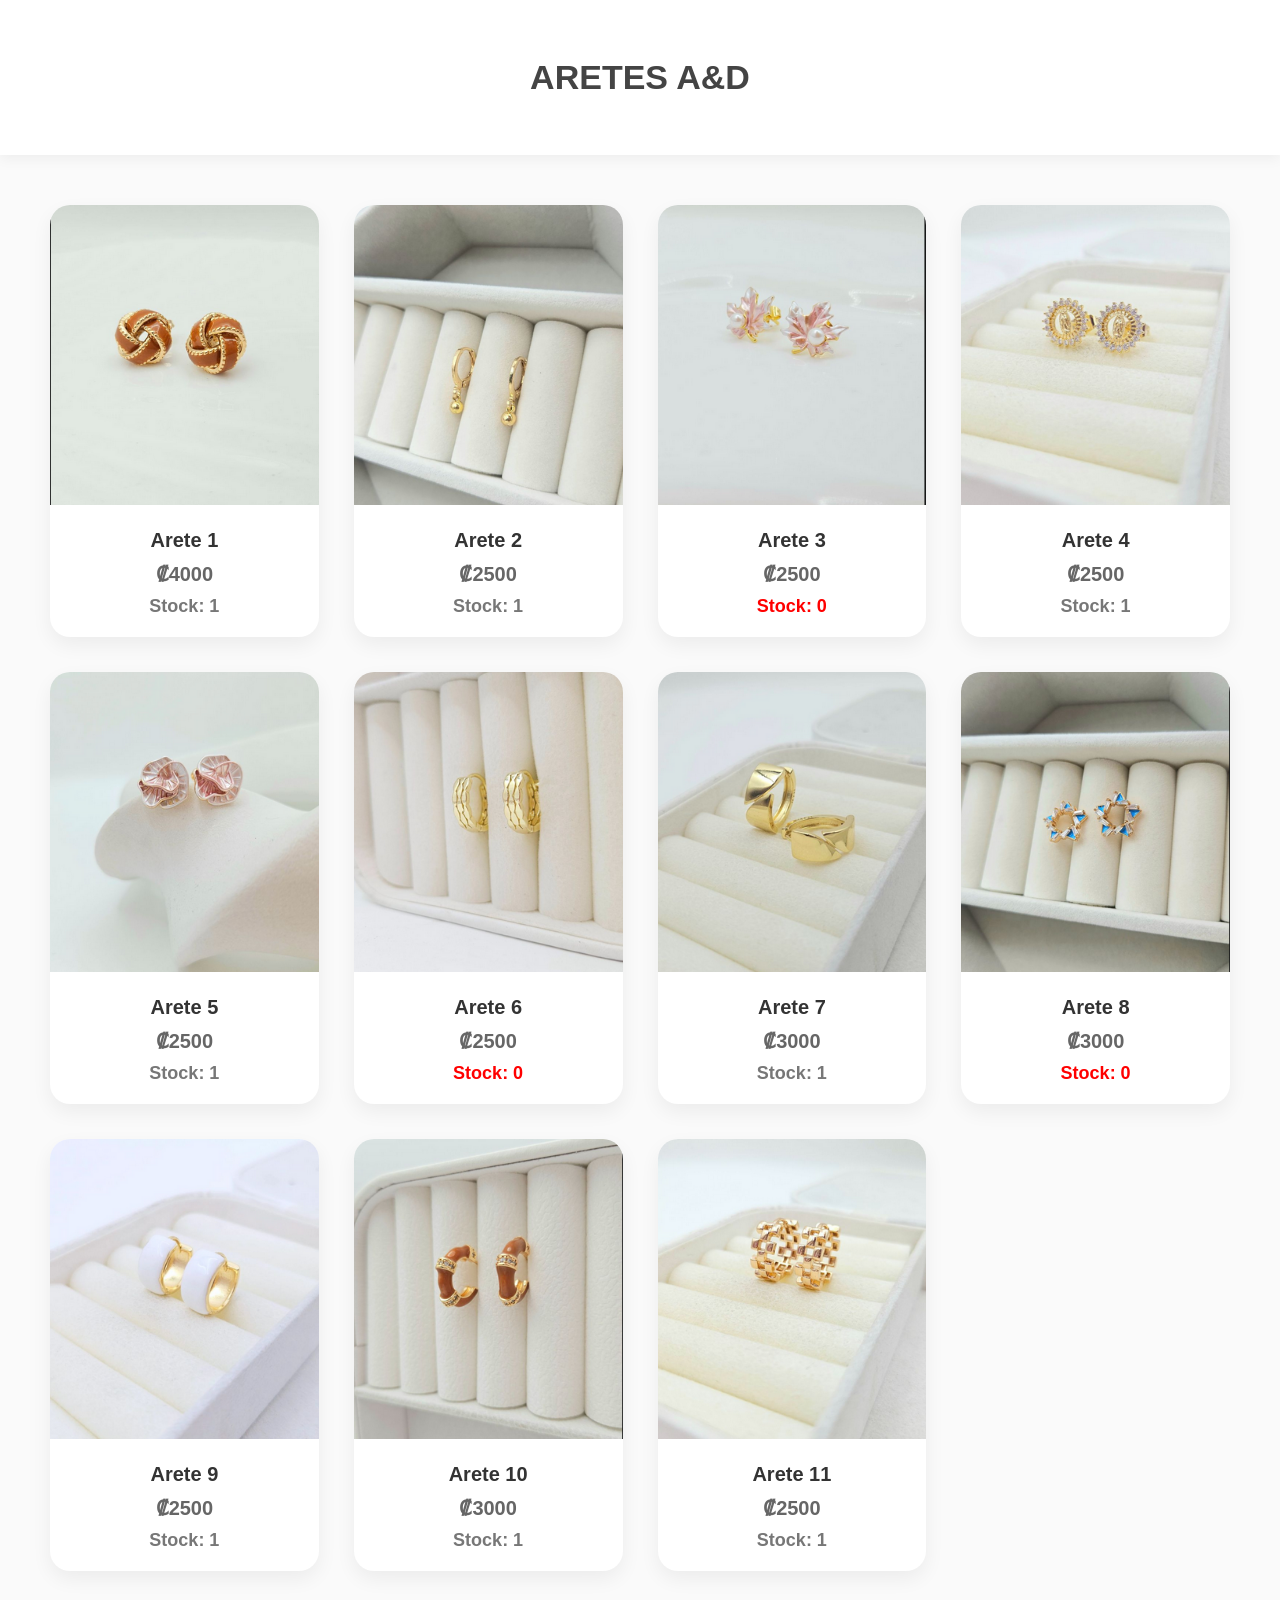
<file: index.html>
<!DOCTYPE html>
<html lang="es">
<head>
    <meta charset="UTF-8">
    <meta name="viewport" content="width=device-width, initial-scale=1.0">
    <title>Aretes A&D</title>
    <link rel="stylesheet" href="CSS/css.css">
</head>
<body>

    <header>
        <h1>ARETES A&D</h1>
    </header>

    <section class="productos" id="productos"></section>

    <script src="Js/js.js"></script>

</body>
</html>
</file>
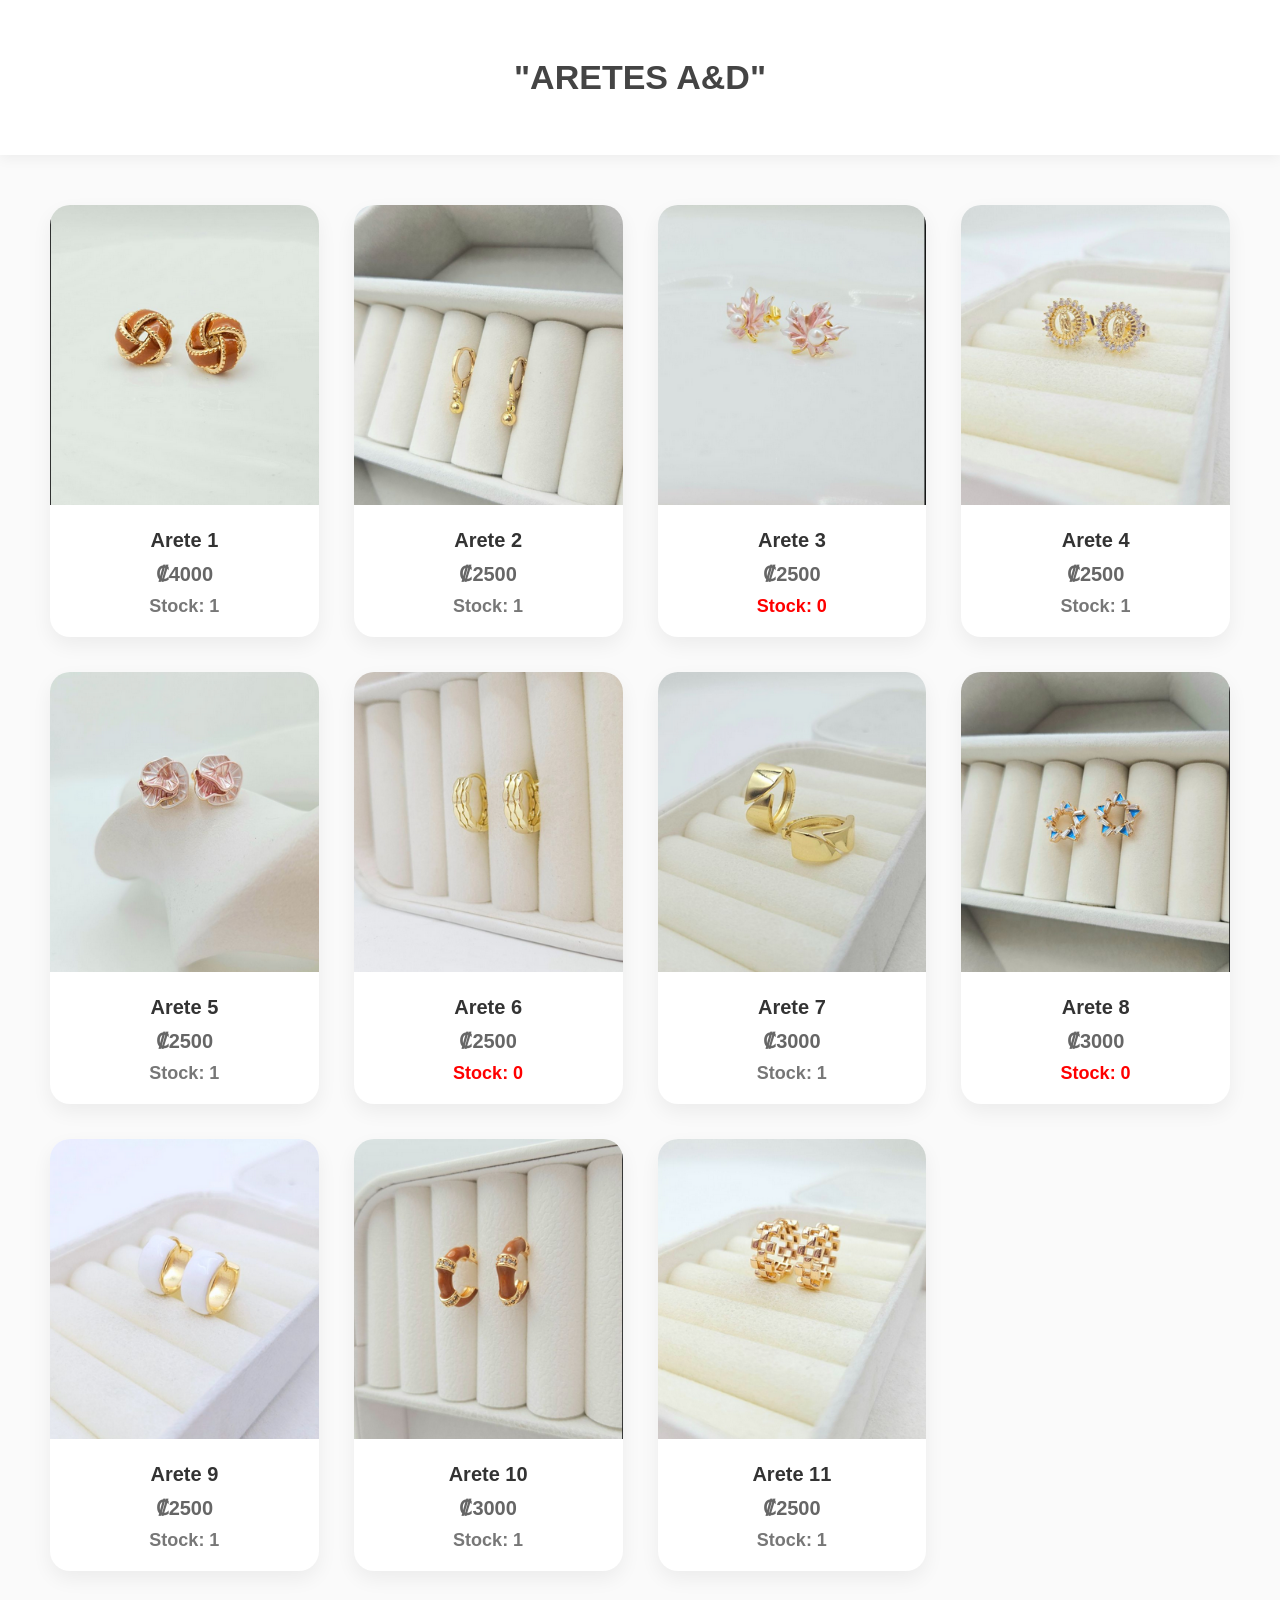
<file: Index.html>
<!DOCTYPE html>
<html lang="es">
<head>
    <meta charset="UTF-8">
    <meta name="viewport" content="width=device-width, initial-scale=1.0">
    <title>Aretes AYD</title>

    <link rel="stylesheet" href="CSS/css.css">
</head>
<body>

    <header>
        <h1>"ARETES A&D" </h1>
    </header>

    <section class="productos" id="productos"></section>

    <script src="Js/js.js"></script>

</body>
</html>
</file>
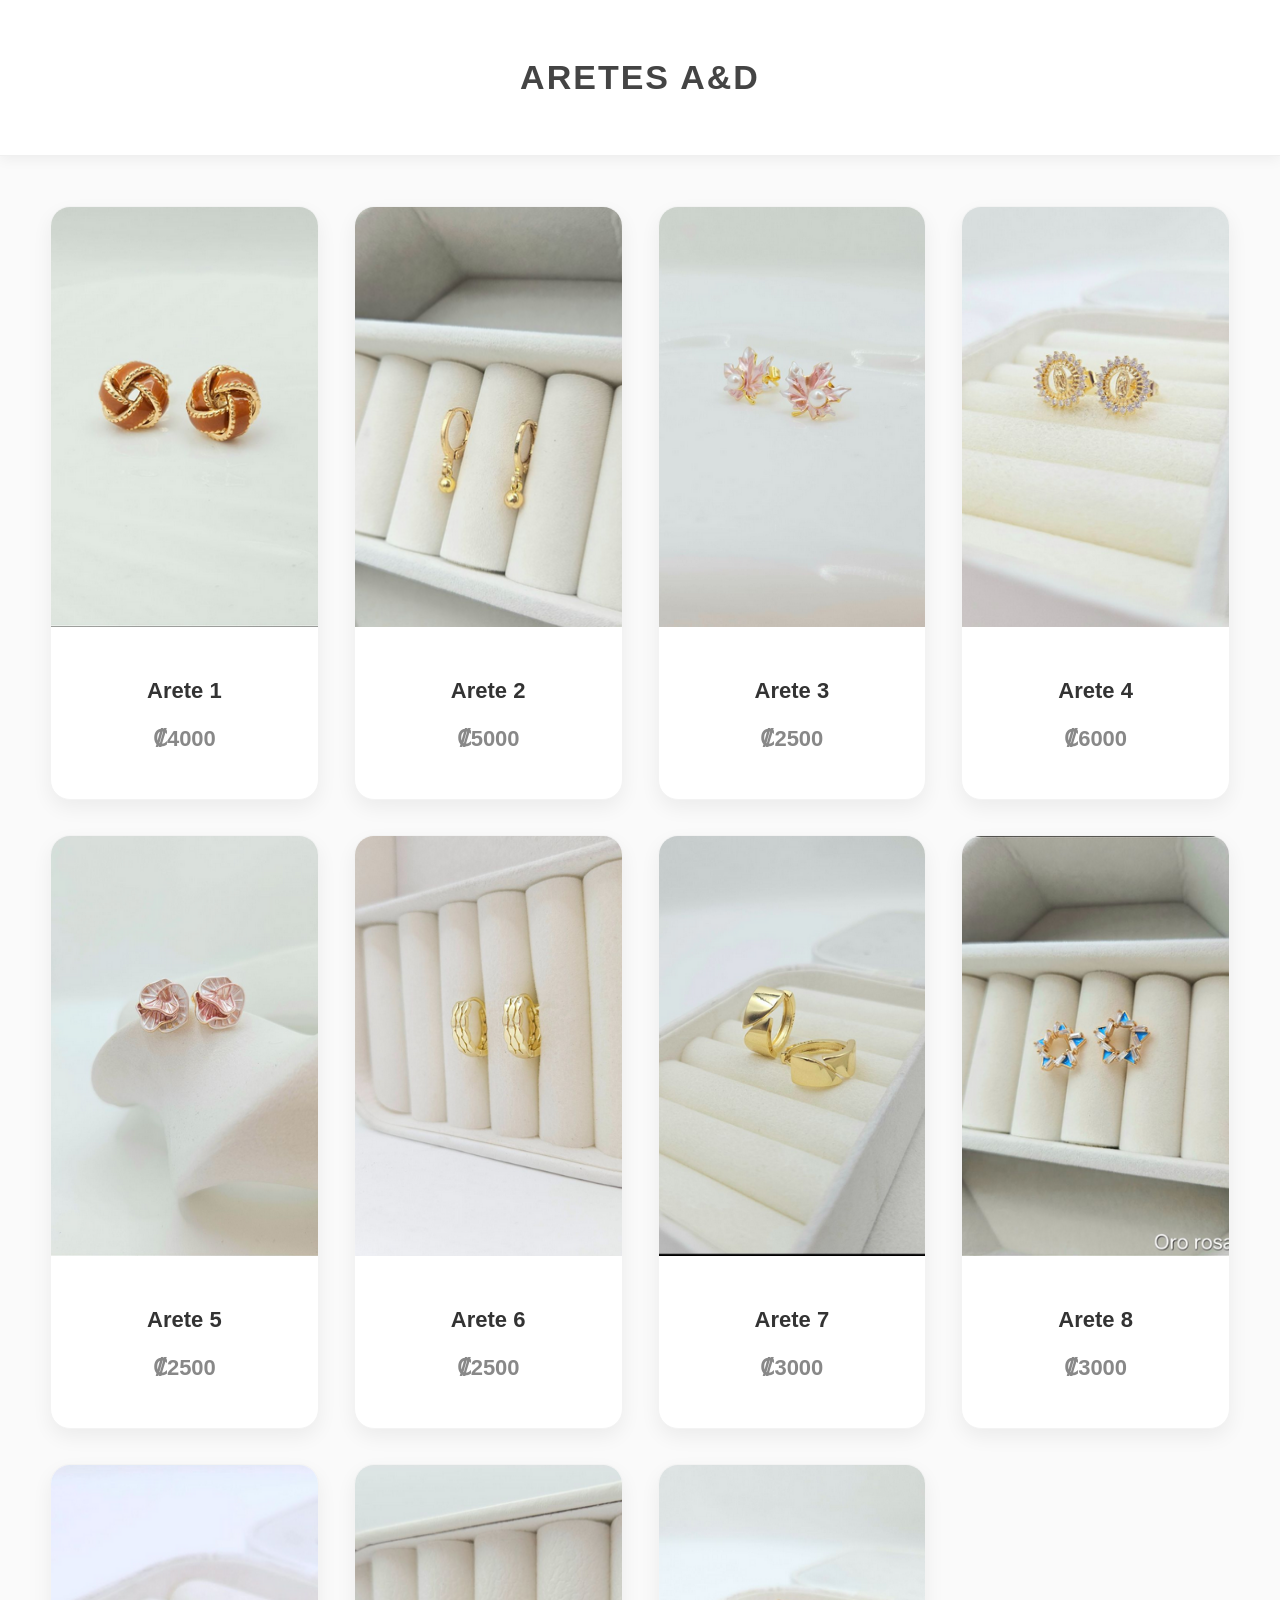
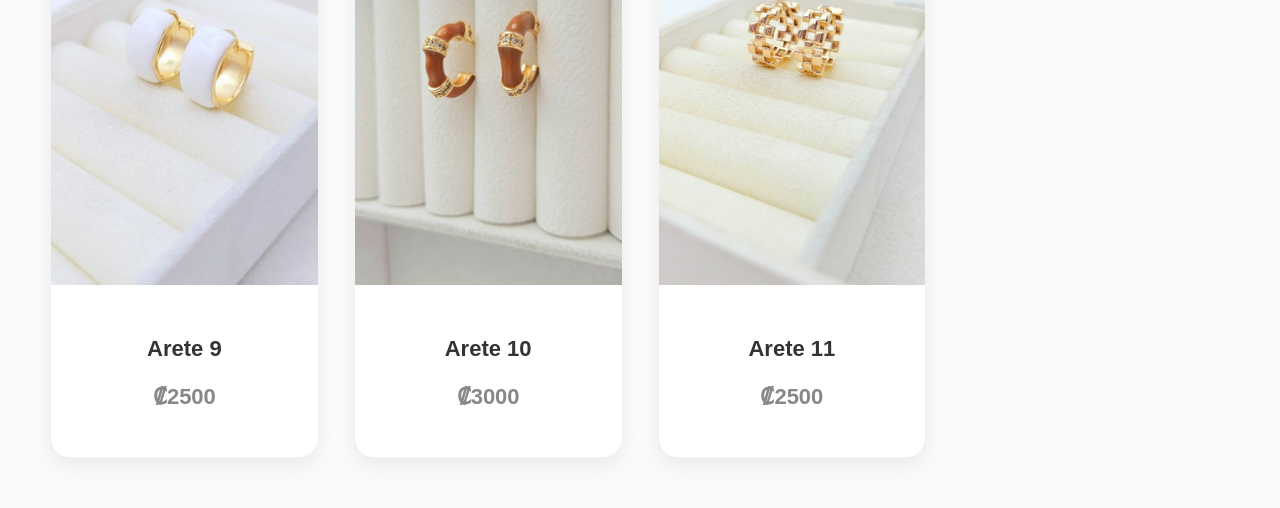
<file: html.html>
<!DOCTYPE html>
<html lang="es">
<head>
    <meta charset="UTF-8">
    <meta name="viewport" content="width=device-width, initial-scale=1.0">
    <title>Aretes AYD</title>

    <link rel="stylesheet" href="css.css">
</head>
<body>

    <header>
        <h1>ARETES A&D </h1>
    </header>

    <section class="productos" id="productos"></section>

    <script src="js.js"></script>

</body>
</html>
</file>
<file: CSS/css.css>
body {
    margin: 0;
    font-family: Arial, sans-serif;
    background: #fafafa;
}

header {
    text-align: center;
    padding: 35px;
    background: #fff;
    box-shadow: 0 4px 12px rgba(0,0,0,.05);
}

h1 {
    color: #444;
    font-size: 34px;
}

/* GRID */
.productos {
    display: grid;
    grid-template-columns: repeat(4, 1fr);
    gap: 35px;
    padding: 50px;
    max-width: 1600px;
    margin: auto;
}

/* CARD */
.card {
    background: white;
    border-radius: 20px;
    overflow: hidden;
    cursor: pointer;
    transition: .3s;
    box-shadow: 0 8px 20px rgba(0,0,0,.06);
}

.card:hover {
    transform: translateY(-8px);
}

/* Deshabilita efectos si está agotado */
.card.deshabilitado {
    cursor: default;
}

.card.deshabilitado:hover {
    transform: none;
    box-shadow: 0 8px 20px rgba(0,0,0,.06);
}

/* IMG (Ajustada a 300px para dar espacio al texto del stock) */
.card img {
    width: 100%;
    height: 300px; 
    object-fit: cover;
}

/* INFO */
.info {
    padding: 20px;
    text-align: center;
}

.info h3 {
    font-size: 20px;
    color: #333;
    margin: 0 0 10px 0;
}

.precio {
    font-size: 20px;
    font-weight: bold;
    color: #666;
    margin: 0 0 10px 0;
}

/* STOCK (Color gris si hay disponibles) */
.stock {
    color: #777;
    font-weight: bold;
    font-size: 18px;
    margin: 0;
}

/* AGOTADO (Color rojo si es 0) */
.agotado {
    color: red;
    font-weight: bold;
    font-size: 18px;
    margin: 0;
}

/* RESPONSIVE */
@media (max-width: 1200px) {
    .productos {
        grid-template-columns: repeat(3, 1fr);
    }
}

@media (max-width: 768px) {
    .productos {
        grid-template-columns: repeat(2, 1fr);
        padding: 20px;
    }

    .card img {
        height: 220px;
    }
}
</file>
<file: css.css>
body {
    margin: 0;
    font-family: Arial, sans-serif;
    background: #fafafa;
}

/* HEADER */
header {
    text-align: center;
    padding: 35px;
    background: #ffffff;
    box-shadow: 0 4px 12px rgba(0,0,0,.05);
    border-bottom: 1px solid #f0f0f0;
}

h1 {
    color: #444;
    font-size: 34px;
    letter-spacing: 2px;
}

/* GRID PRODUCTOS */
.productos {
    display: grid;

    /* máximo 4 por fila */
    grid-template-columns: repeat(4, 1fr);

    gap: 35px;
    padding: 50px;
    max-width: 1700px;
    margin: auto;
}

/* TARJETAS */
.card {
    background: #ffffff;
    border-radius: 20px;
    overflow: hidden;
    cursor: pointer;
    transition: .35s;
    box-shadow: 0 8px 20px rgba(0,0,0,.06);
    border: 1px solid #f3f3f3;
}

/* Hover elegante */
.card:hover {
    transform: translateY(-10px);
    box-shadow: 0 18px 35px rgba(0,0,0,.12);
}

/* IMÁGENES MÁS GRANDES */
.card img {
    width: 100%;
    height: 420px;
    object-fit: cover;
}

/* TEXTO */
.info {
    padding: 25px;
    text-align: center;
}

.info h3 {
    color: #333;
    font-size: 22px;
    margin-bottom: 12px;
}

.precio {
    color: #888;
    font-weight: bold;
    font-size: 22px;
}

/* TABLET */
@media (max-width: 1200px) {
    .productos {
        grid-template-columns: repeat(3, 1fr);
    }
}

/* CELULAR */
@media (max-width: 768px) {
    .productos {
        grid-template-columns: repeat(2, 1fr);
        padding: 20px;
        gap: 20px;
    }

    .card img {
        height: 260px;
    }

    h1 {
        font-size: 24px;
    }
}
</file>
